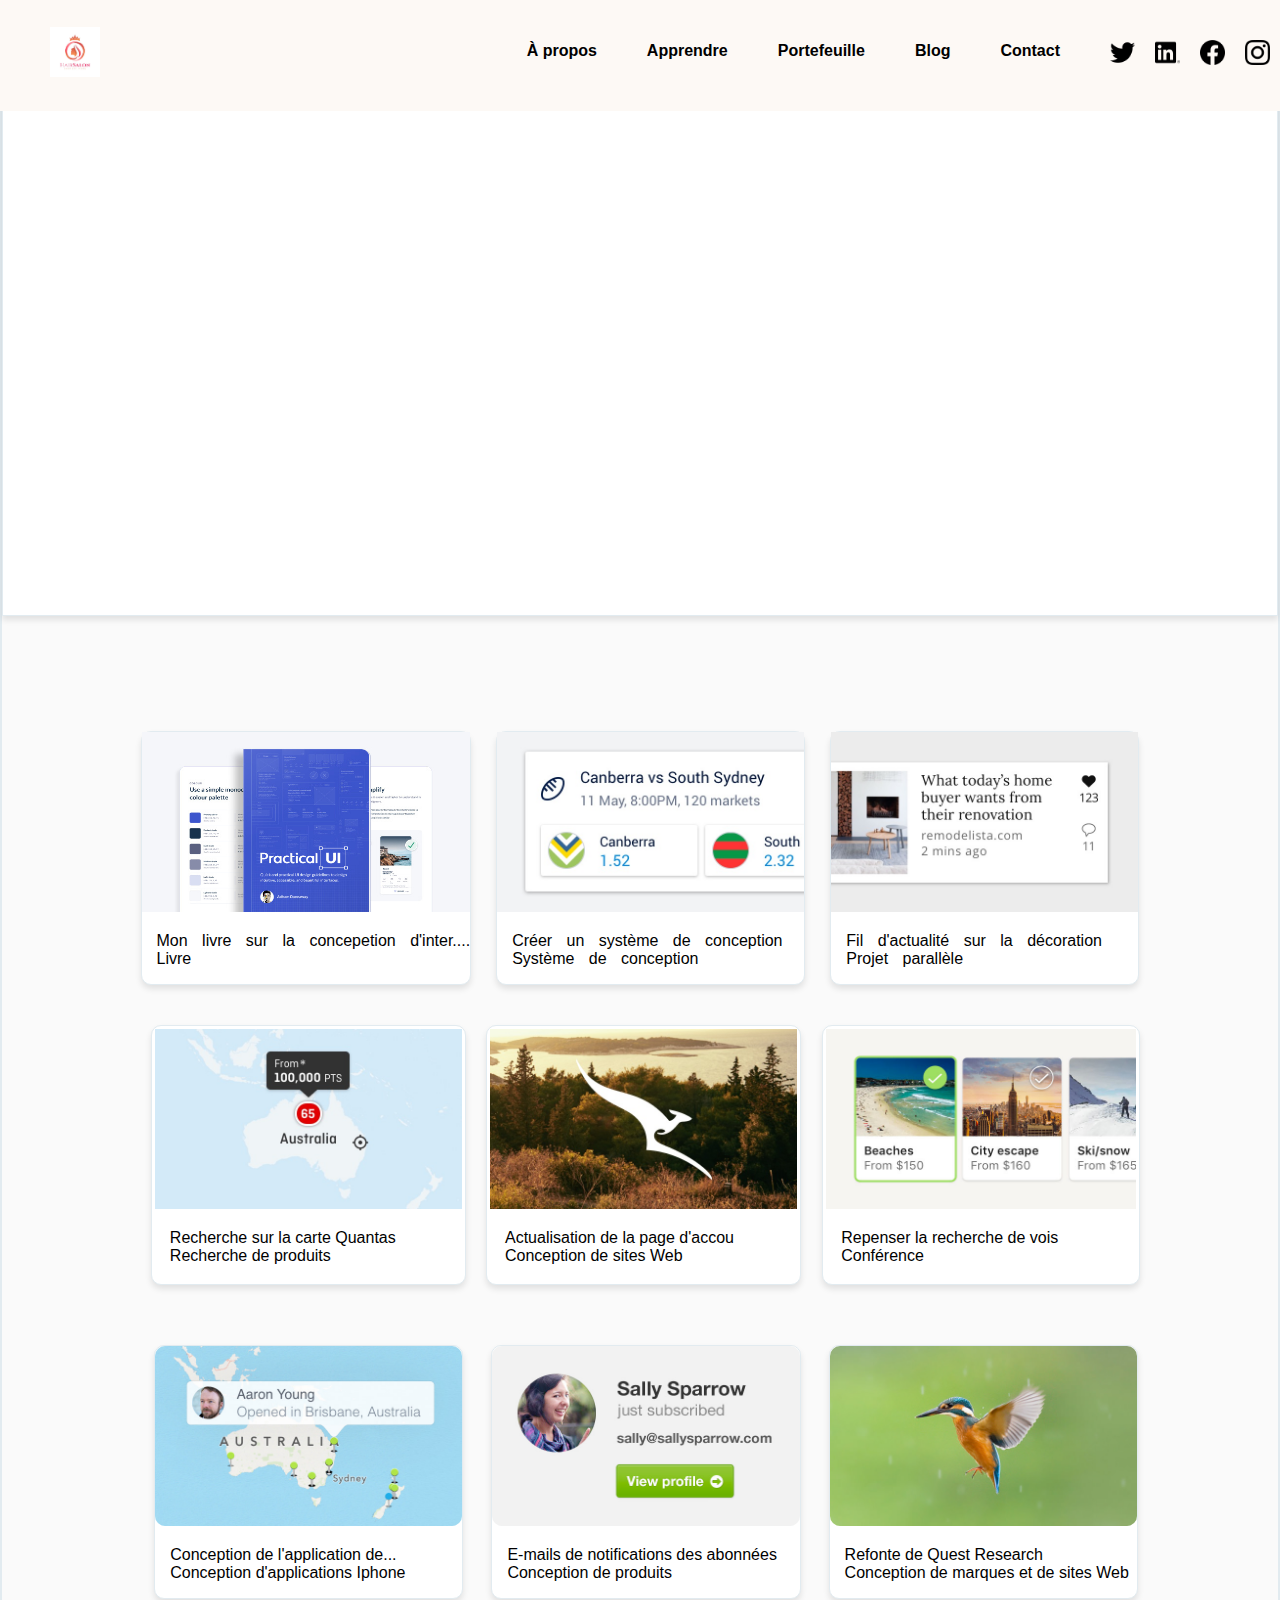
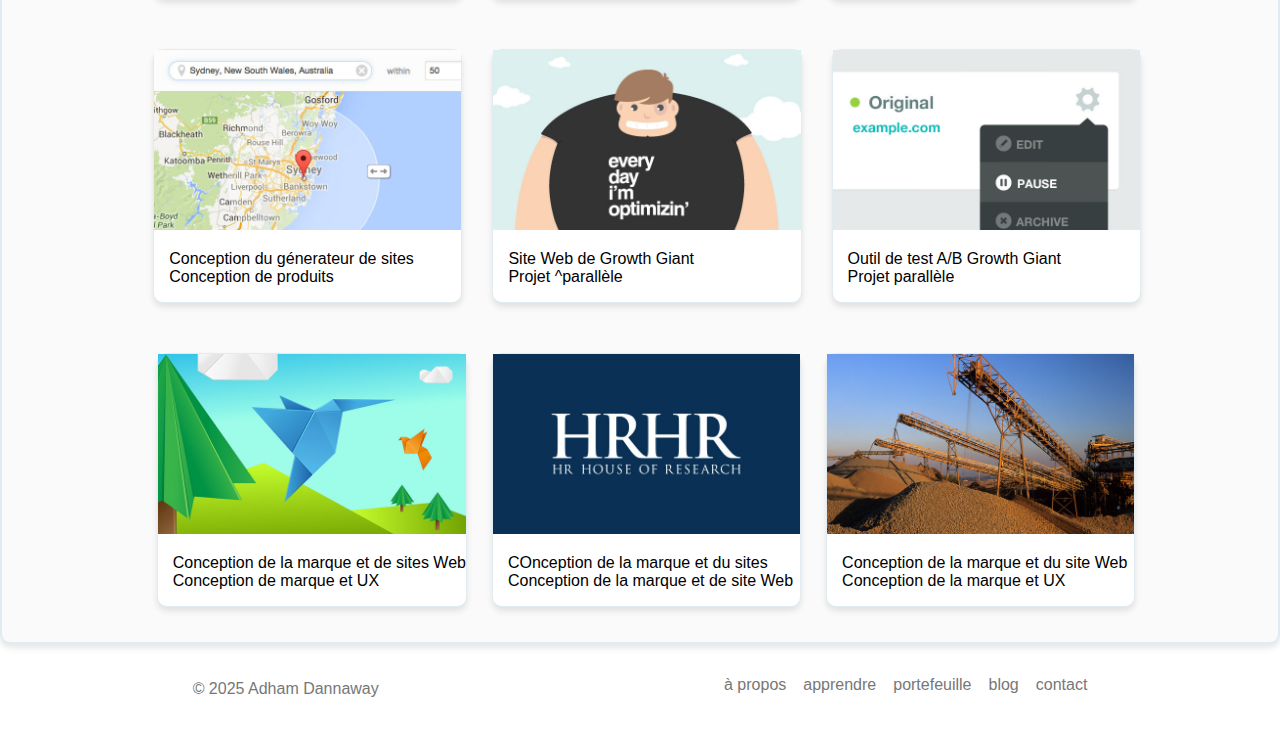
<file: index.html>
<!DOCTYPE html>
<html lang="en">
<head>
    <meta charset="UTF-8">
    <meta name="viewport" content="width=device-width, initial-scale=1.0">
    <title>https://www.adhamdannaway.com/</title>
    <link href="https://unpkg.com/aos@next/dist/aos.css" rel="stylesheet">
    <script src="https://unpkg.com/aos@next/dist/aos.js"></script>
    <link href="style.css" rel="stylesheet">
    <script src="script.js" defer ></script>
</head>
<body>
    <header>
         <div class="logo">
            <img src="images/téléchargement.png" alt="Logo du site">
        </div>


          <nav>
          
              <a href="#"><img src="images/3917291.png" alt="menu-logo"  id="burger" width="25px"></a>
             <ul class="nav-links" id="nav-links">

                <div class="line-links">
                <div>
                <li><a href="propos.html">À propos</a></li> 
                </div>
                <div>
                <li><a href="apprendre.html">Apprendre</a></li> 
                </div>
                <div>
                <li><a href="#contact">Portefeuille</a></li> 
                </div>
                <div>
                <li><a href="#a-propos">Blog</a></li> 
                </div>
                <div>
                <li><a href="#a-propos">Contact</a></li>
                </div>

                </div>

                <div class="menuContainer">

              <div>
                <a href="#"> <img src="images/6422210.png" alt="the twitter" width="25px"></a>
              </div>

               <div>
                <a href="#"> <img src="images/6422202.png" alt="link logo" width="25px"></a>
              </div>

               <div>
                <a href="#"> <img src="images/6422199.png" alt="faceBook-logo" width="25px" ></a>
              </div>

               <div>
                <a href="#"> <img src="images/6422200.png" alt="logo-instagram" width="25px" ></a>
              </div>
              </div>
              </ul>
        </nav>
    </header>

    <!-- The Main Container -->

    <main>

       <section class="backgroundColor">

        <!-- Premier division -->
        <div class="container-division1">


            <div class="division1">

                <div  class="fade" data-aos="fade-right">
                <h1>Portefeuille.</h1>

                <p>
                    Découvrez quelques-unes de mes<br/>
                    dernières études de cas de conception <br/>
                    de produits.
                </p>

                <p>
                    J'ai travaillé pour des startups, des agences, des<br/>
                    entreprises et des gouvernements et j'ai dirigé des <br/>
                    projets de conception de produits utilisés par des <br/>
                    millions de personnes.
                </p>
            </div>

            <div class="img-content" data-aos="fade-left">
                <img src="images/adham-dannaway-design-portfolio.jpg" alt="design portfolio" >
            </div>
            </div>
        </div>


        <!-- Container division 2 -->

        <div class="image-content1">

            <div class="content1">

                <img src="images/feature-ui-design-book.jpg" alt="my ebook" >
                <p>Mon livre sur la concepetion d'inter.... <br/> Livre</p> 
            </div>

            <div class="content2">

                <img src="images/feature-william-hill-design-system.jpg" alt="design system">

                <p>Créer un système de conception <br/> Système de conception</p>
            </div>

            <div class="content3">

                <img src="images/feature-interior-design-news-feed-2.jpg" alt="freelancer" >

                <p>Fil d'actualité sur la décoration <br/>  Projet parallèle</p>
            </div>
        </div>


        <!-- Images Content 3 -->


        <div class="image-content2">

            <div class="img3"> 

                <img src="images/feature-qantas-map-search.jpg" alt="quantas" >

                <p>Recherche sur la carte Quantas  <br/>
                 Recherche de produits</p>
            </div>

            <div class="img1">
                

                <a href="#"><img src="images/feature-qantas-homepage-1.jpg" alt="feature" ></a>

              <p>Actualisation de la page d'accou <br/>  
                Conception de sites Web</p> 
            </div>

            <div class="img2">

                <a href="#"><img src="images/feature-rethinking-flight-search.jpg" alt="feature" ></a>

                <p>Repenser la recherche de vois <br/>
                 Conférence</p>
            </div>
        </div>

        <!-- Division 4 -->

        <div class="image-container4">

            <div class="image-monitor">

               <a href="#"><img src="images/feature-monitor.jpg" alt="feature" ></a> 
               <p>Conception de l'application de...<br/>
               Conception d'applications Iphone </p>
            </div>

            <div class="image-subscriber">

               <a href="#"><img src="images/feature-subscriber-notifications.jpg" alt="capital" ></a> 
               <p>E-mails de notifications des abonnées <br/>
               Conception de produits</p>
            </div>

            <div class="image-research">

              <a href="#"><img src="images/feature-quest-research.jpg" alt="research" ></a>

              <p>Refonte de Quest Research <br/>
              Conception de marques et de sites Web</p>
            </div>
        </div>


        <!-- Division 5 -->

        <div class="image-container5">

            <div class="image-segment">

                <a href="#"> <img src="images/feature-segments.jpg" alt="segment" ></a>
                <p>Conception du génerateur de sites  <br/> Conception de produits </p>
            </div>

            <div class="image-growth">

                <a href="#"> <img src="images/feature-growth-giant-brand.jpg" alt="growth" > </a>
                <p>Site Web de Growth Giant <br/> Projet ^parallèle</p>
            </div>

            <div class="image-ui">

                <a href="#"><img src="images/feature-growth-giant-ui.jpg" alt="qantas" > </a>
                <p>Outil de test A/B Growth Giant <br/> Projet parallèle </p>
            </div>
        </div>

        <!-- Last division  -->

        <div class="lastContainer ">

            <div class="lastImage1">

                <a href="#"><img src="images/feature-freelancer.jpg" alt="freelancer" ></a>
                <p>Conception de la marque et de sites Web <br/> Conception de marque et UX</p>
            </div>

            <div class="lastImage2">

                <a href="#"><img src="images/feature-hrhr.jpg" alt="feature" ></a>
                <p>COnception de la marque et du sites <br/> Conception de la marque et de site Web </p>
            </div>

            <div class="lastImage3">

                <a href="#"><img src="images/feature-petra-capital.jpg" alt="petra-capital " ></a>
                <p>Conception de la marque et du site Web <br/> Conception de la marque et UX</p>
            </div>
        </div>

       </section>
    </main>

    <footer>

        <div class="mobile-link">
            <p><a href="#">© 2025 Adham Dannaway</a></p>
        </div>

        <div class="bottom-link">

            <div>
            <a href="propos.html">à propos </a>
            </div>

            <div>
                <a href="apprendre.html">apprendre</a>
            </div>

             <div>
                <a href="index.html">portefeuille</a>
            </div>

             <div>
                <a href="#">blog</a>
            </div>

             <div>
                <a href="#">contact</a>
            </div>
        </div>
       
        
    </footer>
</body>
</html>
</file>
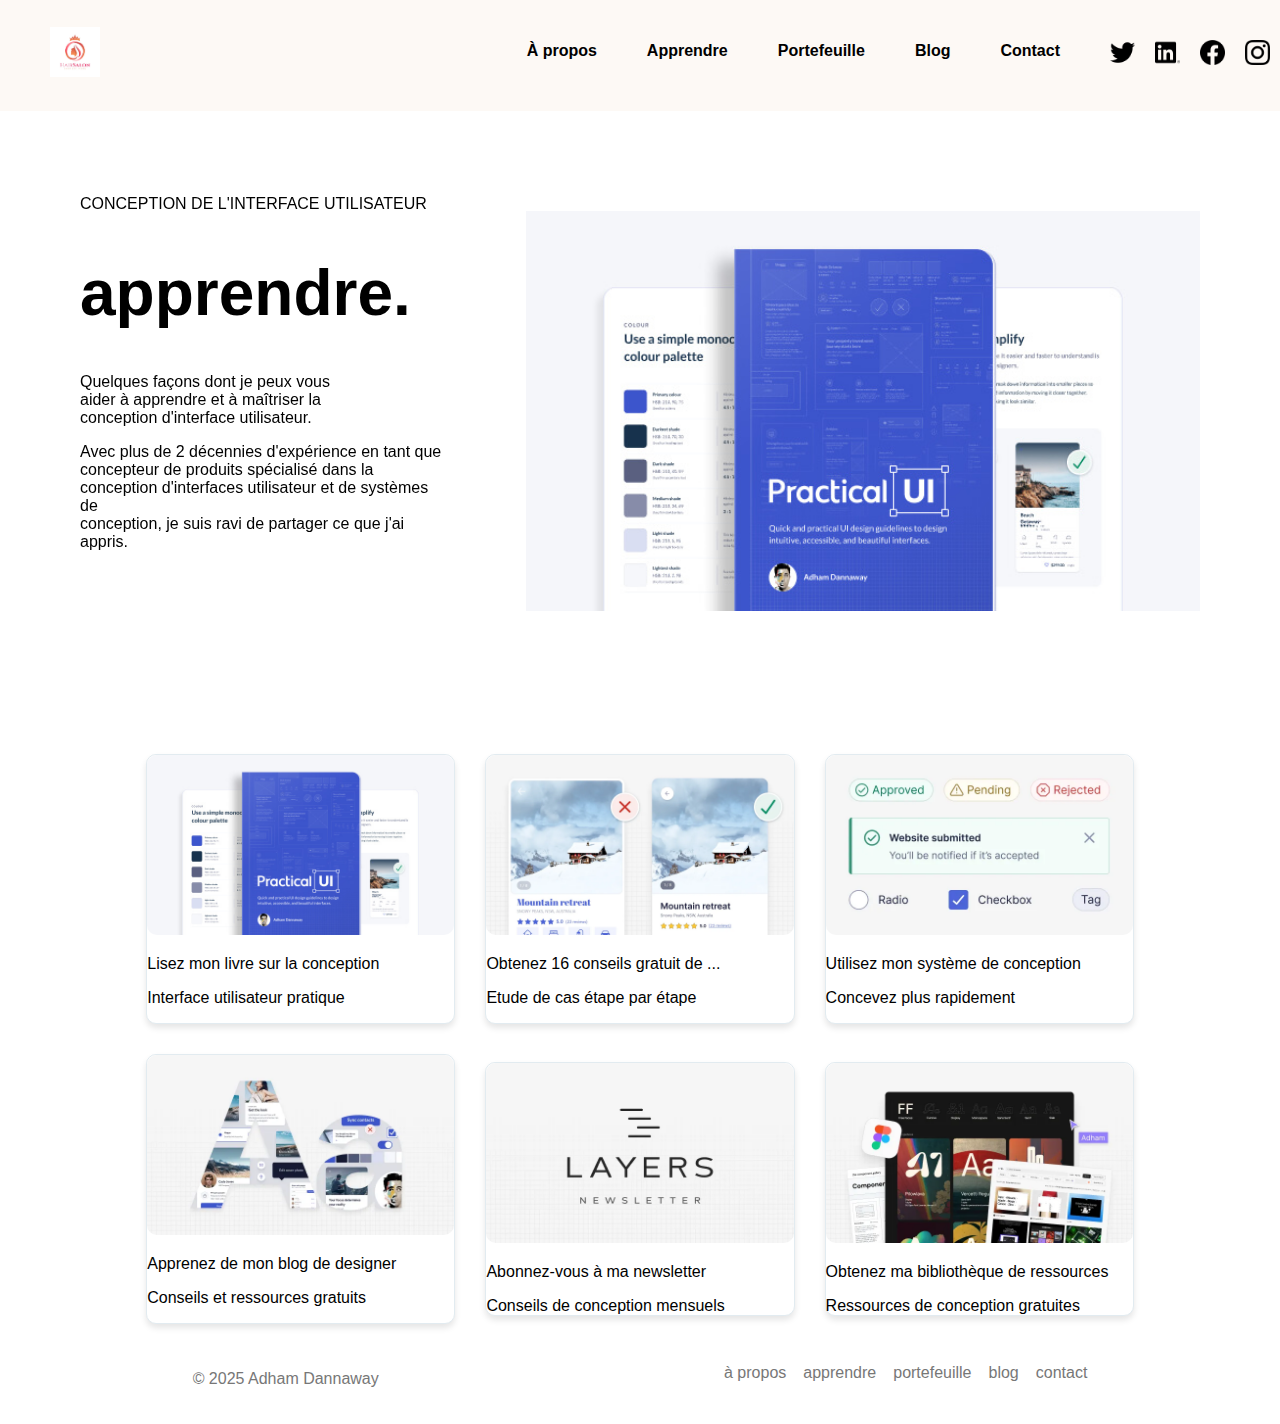
<file: apprendre.html>
<!DOCTYPE html>
<html lang="en">
<head>
    <meta charset="UTF-8">
    <meta name="viewport" content="width=device-width, initial-scale=1.0">
    <title>https://www.adhamdannaway.com/</title>
     <link href="apprendre.css" rel="stylesheet">
    <link href="https://unpkg.com/aos@next/dist/aos.css" rel="stylesheet">
    <script src="https://unpkg.com/aos@next/dist/aos.js"></script>
    <script src="apprendre.js" defer></script>
</head>
<body>
     <header>
         <div class="logo">
            <img src="images/téléchargement.png" alt="Logo du site">
        </div>
         <!-- <a href="#"><img src="images/3917291.png" alt="menu-logo"  id="burger" width="25px"></a> -->

          <nav>
              <a href="#"><img src="images/3917291.png" alt="menu-logo"  id="burger" width="25px"></a>
             <ul class="nav-links" id="nav-links">

                <div class="line-links">
                <div>
                <li><a href="propos.html">À propos</a></li> 
                </div>
                <div>
                <li><a href="apprendre.html">Apprendre</a></li> 
                </div>
                <div>
                <li><a href="index.html">Portefeuille</a></li> 
                </div>
                <div>
                <li><a href="#a-propos">Blog</a></li> 
                </div>
                <div>
                <li><a href="#a-propos">Contact</a></li>
                </div>

                </div>

                <div class="menuContainer">

              <div>
                <a href="#"> <img src="images/6422210.png" alt="the twitter" width="25px"></a>
              </div>

               <div>
                <a href="#"> <img src="images/6422202.png" alt="link logo" width="25px"></a>
              </div>

               <div>
                <a href="#"> <img src="images/6422199.png" alt="faceBook-logo" width="25px" ></a>
              </div>

               <div>
                <a href="#"> <img src="images/6422200.png" alt="logo-instagram" width="25px" ></a>
              </div>
              </div>
              </ul>
        </nav>
    </header>

    <!-- Menu Content -->

    <main>

     <div class="content1">

        <div class="fade" data-aos="fade-right">
            <p>CONCEPTION DE L'INTERFACE UTILISATEUR</p>

            <h1>apprendre.</h1>

            <p>
                Quelques façons dont je peux vous <br/>
                aider à apprendre et à maîtriser la <br/>
                conception d'interface utilisateur. <br/>
            </p>

            <p>
                Avec plus de 2 décennies d'expérience en tant que <br/>
                concepteur de produits spécialisé dans la <br/>
                conception d'interfaces utilisateur et de systèmes de <br/>
                conception, je suis ravi de partager ce que j'ai <br/>
                appris.
            </p>
        </div>

        <div class="fade" data-aos="fade-left">
            <img src="images/feature-ui-design-book.jpg" alt="ebook" >
        </div>
      </div>


      <!-- Section Images --> 

      <div class="imageContent">

        <div class="image1">
            <img src="images/feature-ui-design-book.jpg" alt="ebook" >
            <p>Lisez mon livre sur la conception </p>
            <p>Interface utilisateur pratique</p>
        </div>

        <div class="image2">
            <img src="images/thumb-ui-design-tips (1).webp" alt="thumb" >

            <p>Obtenez 16 conseils gratuit de ... </p> 
            <p>Etude de cas étape par étape</p>
        </div>

        <div class="image3">
            <img src="images/thumb-figma-design-system.webp" alt="thumb figma" >
            <p>Utilisez mon système de conception </p> 
            <p>Concevez plus rapidement </p>
        </div>
      </div>

      <!-- Images content2 -->

      <div class="content2">
        <div class="cont1">
            <img src="images/thumb-design-blog.webp" alt="blog">
            <p>Apprenez de mon blog de designer </p>
            <p>Conseils et ressources gratuits</p>
        </div>

        <div  class="cont1">
            <img src="images/thumb-design-newsletter.webp" alt="thumb-design-newsletter">
            <p>Abonnez-vous à ma newsletter</p>
            <span>Conseils de conception mensuels</span>
        </div>

        <div  class="cont1">
            <img src="images/thumb-design-resources.webp" alt="ressources" >
            <p>Obtenez ma bibliothèque de ressources </p>
            <span>Ressources de conception gratuites</span>
        </div>
      </div>
    </main>

     <footer>

        <div class="mobile-link">
            <p><a href="#">© 2025 Adham Dannaway</a></p>
        </div>

        <div class="bottom-link">

            <div>
            <a href="propos.html">à propos </a>
            </div>

            <div>
                <a href="apprendre.html">apprendre</a>
            </div>

             <div>
                <a href="index.html">portefeuille</a>
            </div>

             <div>
                <a href="#">blog</a>
            </div>

             <div>
                <a href="#">contact</a>
            </div>
        </div>
       
        
    </footer>
</body>
</html>
</file>
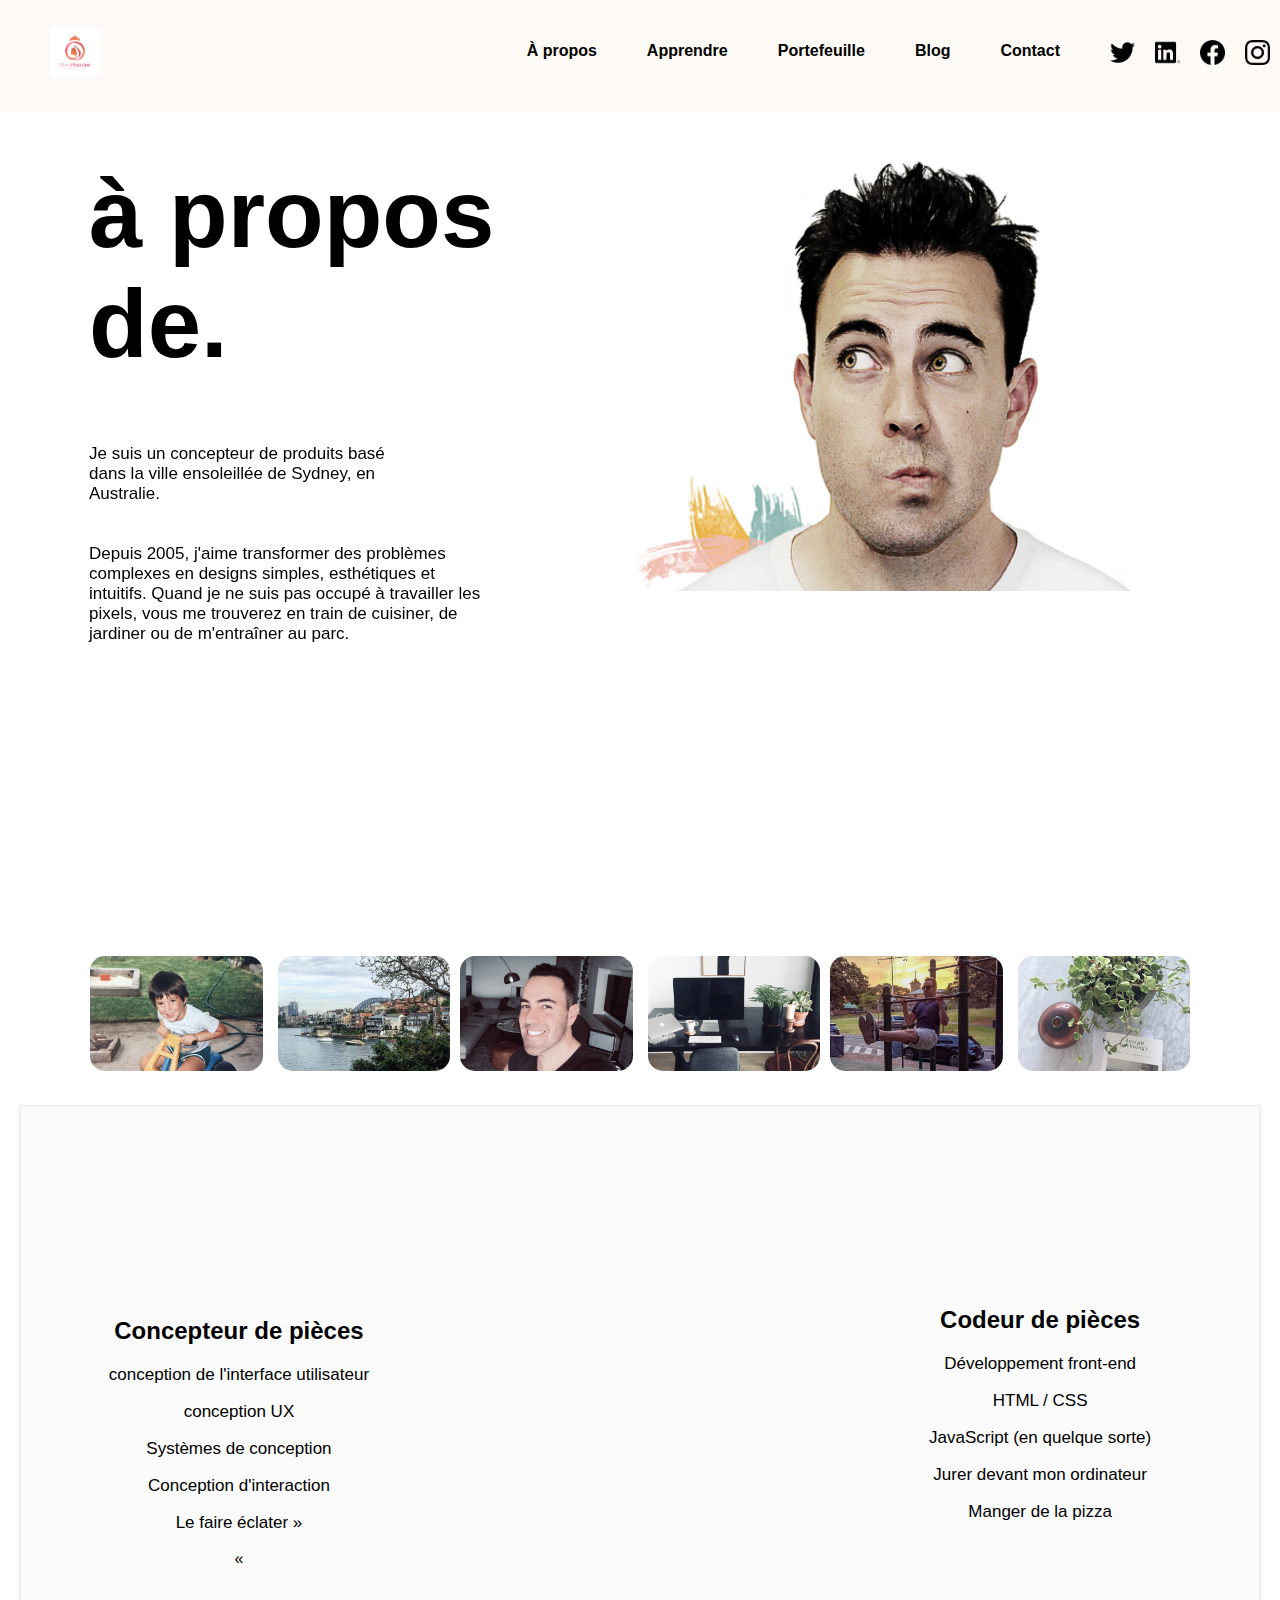
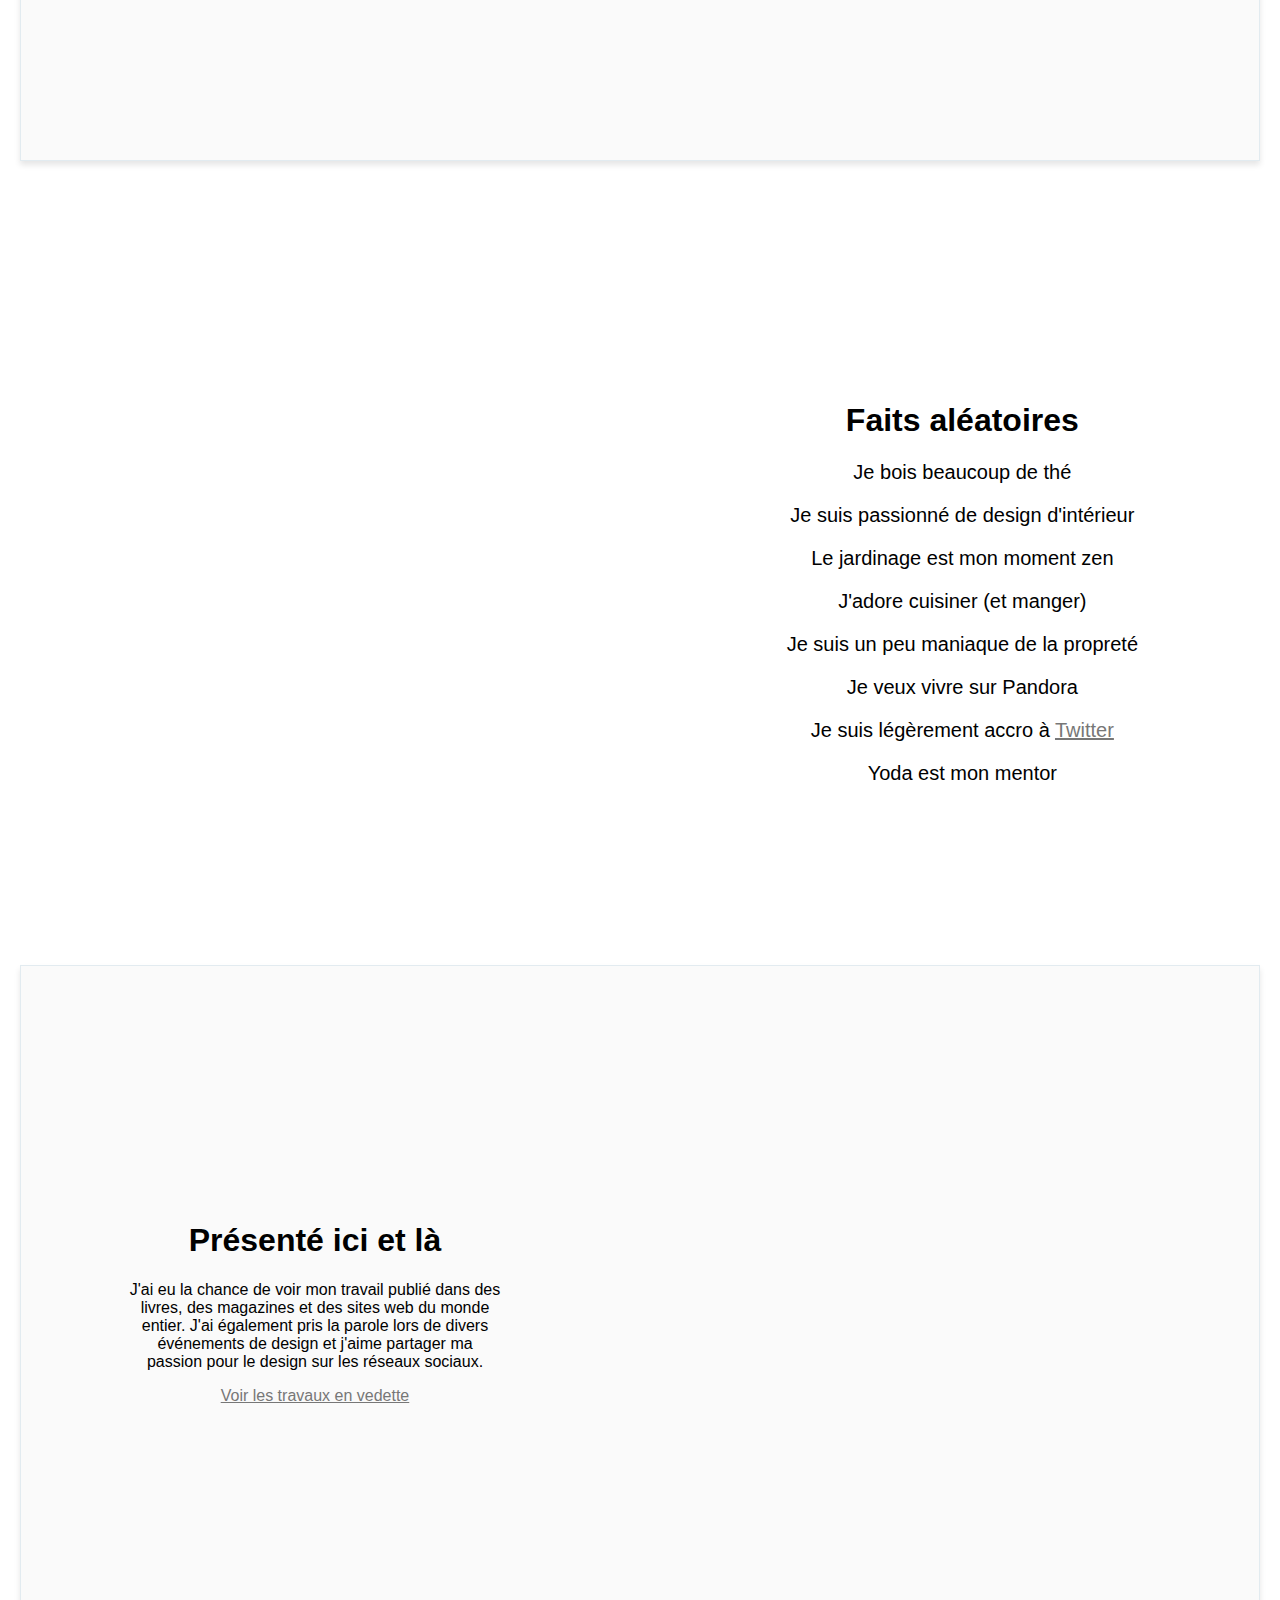
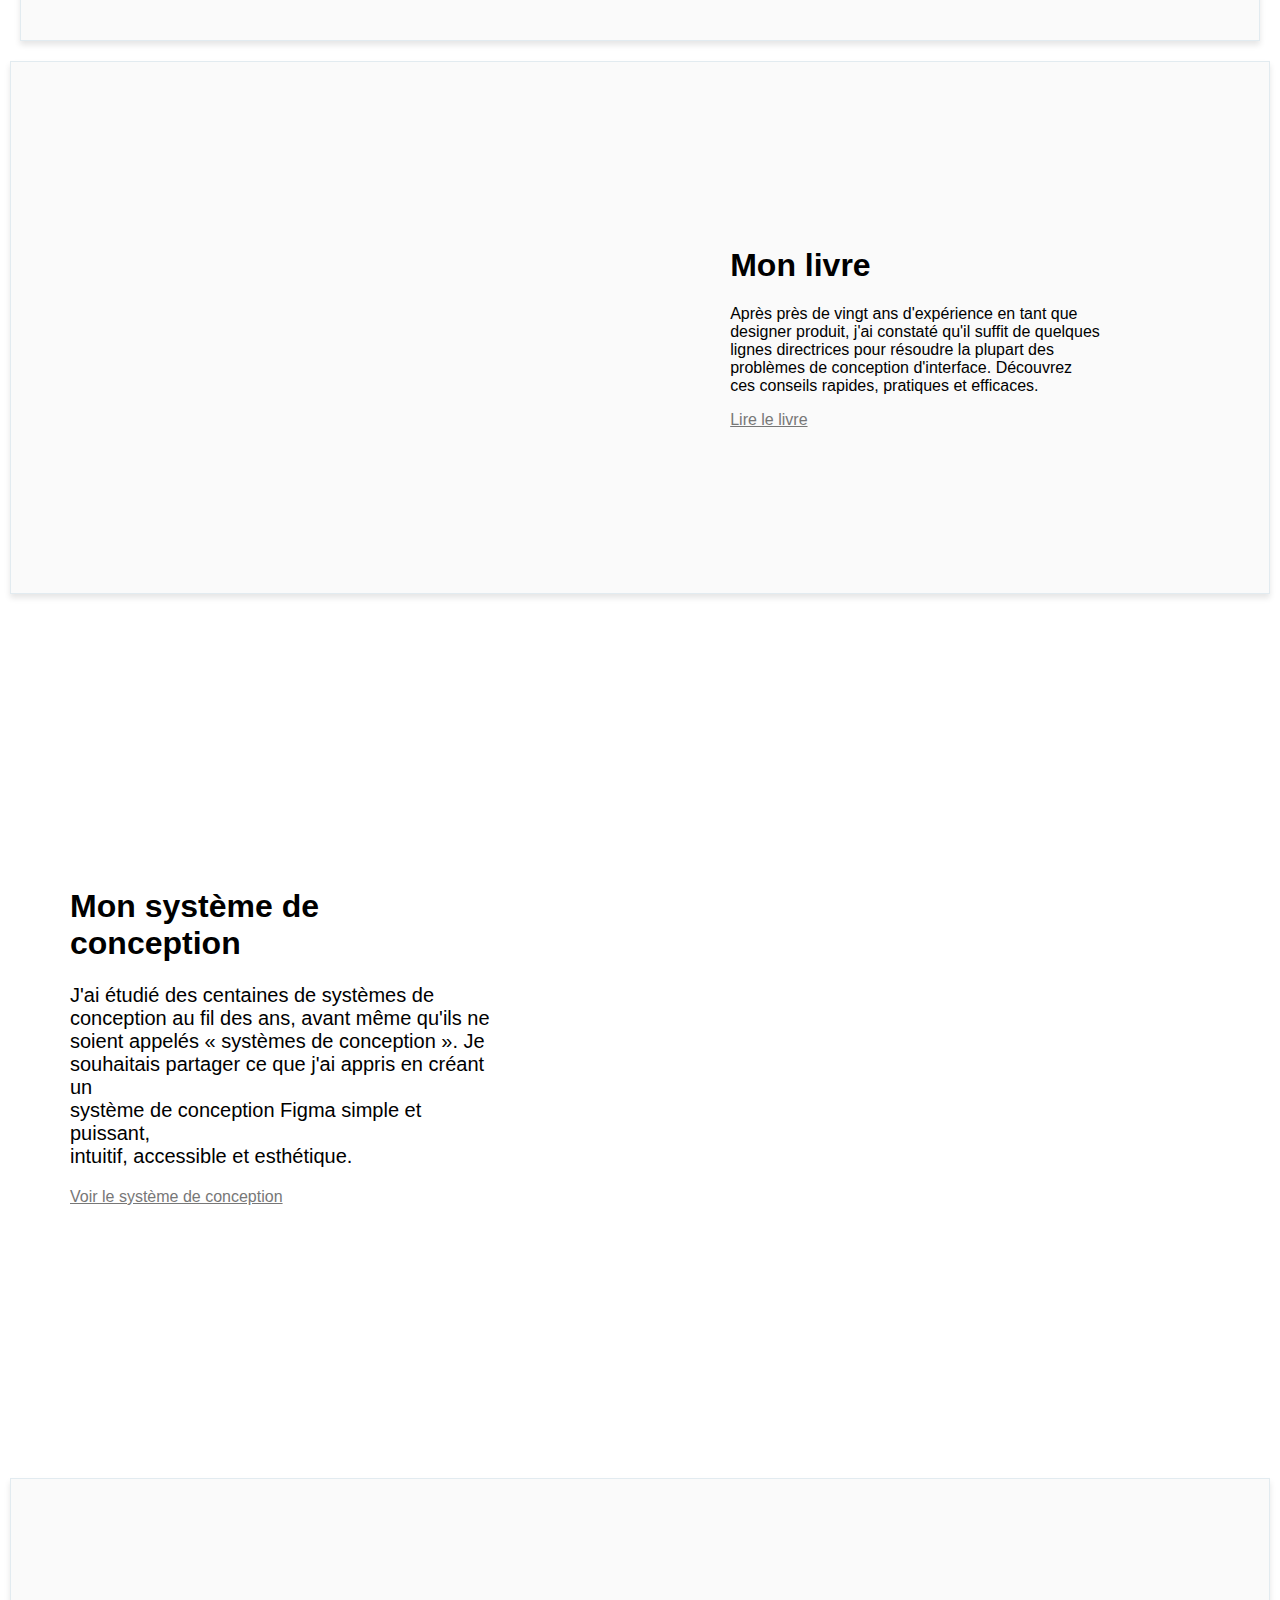
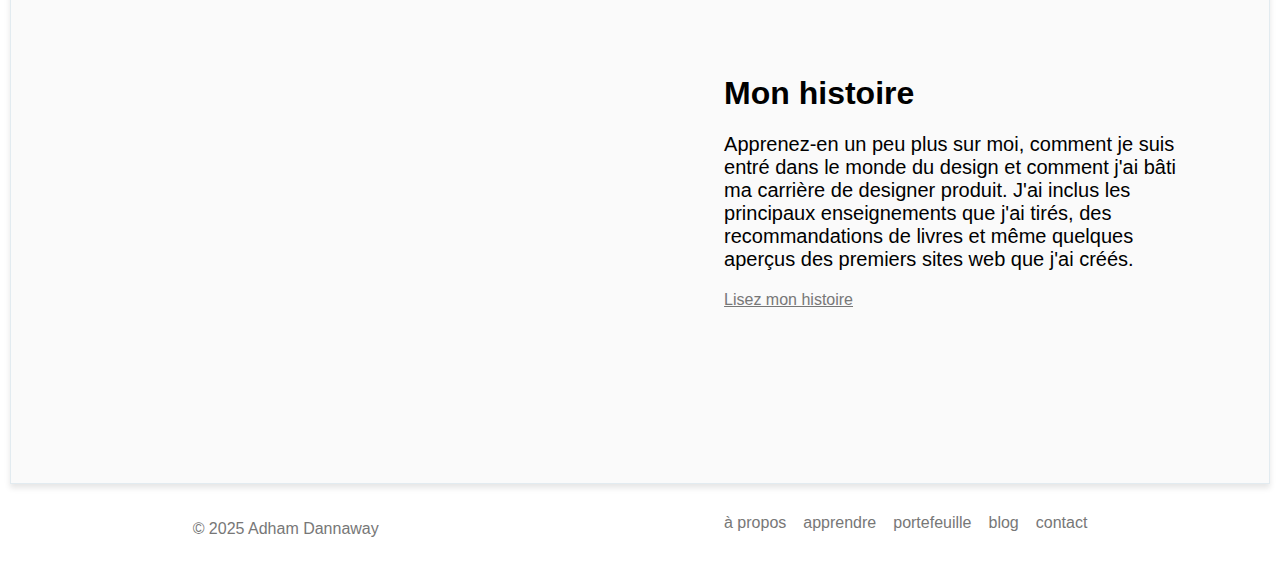
<file: propos.html>
<!DOCTYPE html>
<html lang="en">
<head>
    <meta charset="UTF-8">
    <meta name="viewport" content="width=device-width, initial-scale=1.0">
    <title>https://www.adhamdannaway.com/</title>
    <link href="propos.css" rel="stylesheet">
    <link href="https://unpkg.com/aos@next/dist/aos.css" rel="stylesheet">
    <script src="https://unpkg.com/aos@next/dist/aos.js"></script>
    <script src="propos.js" defer></script>
</head>
<body>
     <header>

         <div class="logo">

            <img src="images/téléchargement.png" alt="Logo du site">
        </div>
         <!-- <a href="#"><img src="images/3917291.png" alt="menu-logo"  id="burger" width="25px"></a> -->

          <nav>

              <a href="#"><img src="images/3917291.png" alt="menu-logo"  id="burger" width="25px"></a>

             <ul class="nav-links" id="nav-links">

                <div class="line-links">

                <div>
                <li><a href="propos.html">À propos</a></li> 
                </div> 

                <div>
                <li><a href="apprendre.html">Apprendre</a></li> 
                </div> 

                <div>
                <li><a href="index.html">Portefeuille</a></li> 
                </div> 

                <div>
                <li><a href="#a-propos">Blog</a></li> 
                </div> 

                <div>
                <li><a href="#a-propos">Contact</a></li>
                </div>

             </div>
            

                <div class="menuContainer">

              <div>
                <a href="#"> <img src="images/6422210.png" alt="the twitter" width="25px"></a>
              </div>

               <div>
                <a href="#"> <img src="images/6422202.png" alt="link logo" width="25px"></a>
              </div>

               <div>
                <a href="#"> <img src="images/6422199.png" alt="faceBook-logo" width="25px" ></a>
              </div>

               <div>
                <a href="#"> <img src="images/6422200.png" alt="logo-instagram" width="25px" ></a>
              </div>

              </div>

           </ul>
        </nav>
    </header>

    <!-- The main container --> 

    <main>

        <div class="container1">

            <div class="fade" data-aos="fade-right">
                <h1>à propos <br/> de.</h1>

                <p>
                    Je suis un concepteur de produits basé<br/>
                    dans la ville ensoleillée de Sydney, en<br/>
                    Australie.
                </p>
                <p>
                    Depuis 2005, j'aime transformer des problèmes<br/>
                    complexes en designs simples, esthétiques et<br/>
                    intuitifs. Quand je ne suis pas occupé à travailler les<br/>
                    pixels, vous me trouverez en train de cuisiner, de<br/>
                    jardiner ou de m'entraîner au parc.
                </p>
            </div>

            <div class="fade" data-aos="fade-left">
                <img src="images/about-adham-dannaway.jpg" alt="design img">
            </div>
        </div>

        <!-- Container Images -->

        <div class="containerImage">

            <div class="imageContent1">

                <div>
                    <img src="images/toddler.jpg" alt="toddler">
                </div>

                <div>
                   <img src="images/sydney.jpg" alt="sydney">
                </div>
            </div>

            <div class="imageContent2">
                <div>
                    <img src="images/home.jpg" alt="home img">
                </div>


                 <div>
                  <img src="images/workspace.jpg" alt="workspace">
                 </div>
            </div>


            <div class="imageContent3">

                <div>
                     <img src="images/l-sit-pullup.jpg" alt="pullup" >
                </div>

                 <div>
                <img src="images/interior-design.jpg" alt="design" >
               </div>
            </div>
        </div>
        

        <!-- Content de conception -->  

        <div class="conceptionContent">
            <div>
                <h2>Concepteur de pièces</h2>

                <p>
                    conception de l'interface utilisateur </p>
                    <p>conception UX </p>
                    <p>Systèmes de conception </p>
                   <p> Conception d'interaction </p>
                    <p>Le faire éclater »</p>« 
                
            </div>

            <div class="fadeContent">
                 <div class="fade" data-aos="fade-up">
                <img src="images/pie-chart.png" alt="pie-chart" >
             </div>

            <div>
                   <h2>Codeur de pièces</h1> 

                   <p>
                    Développement front-end </p>
                   <p>HTML / CSS </p>  
                   <p>JavaScript (en quelque sorte) </p> 
                   <p>Jurer devant mon ordinateur </p>
                    <p>Manger de la pizza</p>
                   
            </div>
            </div>
        </div>

        <!-- Yoda container -->

        <div class="yodaContainer">
            <div class="yoda" data-aos="fade-right">

                <img src="images/yoda.jpg" alt="yoda">
            </div>

            <div>
                <h1>Faits aléatoires</h1>

                <p>
                    Je bois beaucoup de thé
                </p> 

                <p>Je suis passionné de design d'intérieur</p> 

                <p>Le jardinage est mon moment zen</p> 

                <p>J'adore cuisiner (et manger)</p> 

                <p>Je suis un peu maniaque de la propreté</p> 

                <p>Je veux vivre sur Pandora</p> 
                <p>Je suis légèrement accro à <a href="#">Twitter</a></p> 

                <p>Yoda est mon mentor</p>
            </div>
        </div>

        <!-- Presentation container -->

        <div class="presentationContent">
            <div>
                <h1>Présenté ici et là</h1>

                <p>
                    J'ai eu la chance de voir mon travail publié dans des <br/>
                    livres, des magazines et des sites web du monde <br/>
                    entier. J'ai également pris la parole lors de divers <br/>
                    événements de design et j'aime partager ma <br/>
                    passion pour le design sur les réseaux sociaux. <br/>

                </p>

                <a href="#">Voir les travaux en vedette</a>
            </div>

            <div class="featured" data-aos="fade-left">
                <img src="images/featured.jpg" alt="featured">
            </div>
        </div>

        <!-- The ebook container --> 

        <div class="ebookContent">
            
            <div class="ebook" data-aos="fade-right">
                <img src="images/feature-ui-design-book.jpg" alt="ebook">
            </div>

            <div>
                <h1>Mon livre</h1> 

                <p>
                    Après près de vingt ans d'expérience en tant que <br/>
                    designer produit, j'ai constaté qu'il suffit de quelques <br/>
                    lignes directrices pour résoudre la plupart des <br/>
                    problèmes de conception d'interface. Découvrez <br/>
                    ces conseils rapides, pratiques et efficaces.
                </p>
                <a href="#">Lire le livre</a>
            </div>
        </div>

        <!-- system content -->

        <div class="systemContent">
            <div>
                <h1>Mon système de <br/> conception</h1>

                <p>
                    J'ai étudié des centaines de systèmes de<br/>
                    conception au fil des ans, avant même qu'ils ne <br/>
                    soient appelés « systèmes de conception ». Je <br/>
                    souhaitais partager ce que j'ai appris en créant un <br/>
                    système de conception Figma simple et puissant, <br/>
                    intuitif, accessible et esthétique.
                </p>

                <a href="#">Voir le système de conception</a>
            </div>

            <div class="system" data-aos="fade-left">
                <img src="images/figma-design-system.webp" alt="gigma design">
            </div>
        </div>

        <!-- Histoire content -->

        <div class="historyContent">
            <div  class="history" data-aos="fade-right">
                <img src="images/adham-dannaway-workspace.jpg" alt="workspace">
            </div>

            <div>
                <h1>Mon histoire</h1>

                <p>
                    Apprenez-en un peu plus sur moi, comment je suis <br/>
                    entré dans le monde du design et comment j'ai bâti <br/>
                    ma carrière de designer produit. J'ai inclus les  <br/>
                    principaux enseignements que j'ai tirés, des <br/>
                    recommandations de livres et même quelques <br/>
                    aperçus des premiers sites web que j'ai créés.
                </p>

                <a href="#">Lisez mon histoire</a>
            </div>
        </div>
    </main>

    <!-- Footer content  -->

     <footer>

        <div class="mobile-link">
            <p><a href="#">© 2025 Adham Dannaway</a></p>
        </div>

        <div class="bottom-link">

            <div>
            <a href="propos.html">à propos </a>
            </div>

            <div>
                <a href="apprendre.html">apprendre</a>
            </div>

             <div>
                <a href="index.html">portefeuille</a>
            </div>

             <div>
                <a href="#">blog</a>
            </div>

             <div>
                <a href="#">contact</a>
            </div>
        </div>
       
        
    </footer>
</body>
</html>
</file>
<file: style.css>
/* styles.css */
body, html {
    margin: 0;
    padding: 0;
    font-family: Arial, sans-serif;
    overflow-x: hidden;
}

#burger {
    display: none;
    font-size: 2rem;
    /* right: 40px; */
    cursor: pointer;
}

header {
    display: flex;
    justify-content: space-between;
    align-items: center;
    padding: 10px 20px;
    background-color:   rgb(253, 249, 245);
    color: #fff;
    padding-bottom: 30px;
    z-index: 1000;
    position: fixed;
    top: 0%;
    width: 100%;
}


.logo img {
    max-height: 50px;
    margin-left: 30px;
    margin-top: 17px;
    cursor: pointer;
}

nav ul {
    list-style-type: none;
    margin: 0;
    padding: 0;
    display: flex;
}

nav ul li {
    margin-right:50px;
    margin-top:20px;
}

nav ul li a {
    color: black;
    text-decoration: none;
    font-weight: bold;
}

.menuContainer {
    display:flex;
    flex-direction:row;
    gap:20px;
    margin-top:18px;
    margin-right: 30px;
}


nav ul li a:hover {
    text-decoration: underline;
}

/* Styles division 1 */

.container-division1 {
    margin: 40px auto;
    padding: 0 20px;
    display: flex;
    flex-direction: column;
    gap: 10px;
    background-color: white;
    border: 1px solid #E2EBF0;
    box-shadow: 0 4px 6px rgba(7, 3, 3, 0.1);
    position: relative;
}

.container-division1 img {
    width: 100%;
    height: 330px;
}


.container-division1 p {
    font-size: 1.2rem;
}

.container-division1 h1 {
    font-size: 3rem;
}



.img-content {
    background-color: white;
    border: 1px solid #E2EBF0;
    padding: 3px;
    box-shadow: 0 4px 6px rgba(7, 3, 3, 0.1);
    margin: 10px;
    
}


/* Images content styles  */

.image-content1 {
    
    margin: 40px auto;
    padding: 0 20px;
    display: flex ;
    flex-direction: column;
    gap: 20px;
    margin: 10px;
    padding: 10px;
}

.image-content1 img {
    width: 100%;
    height: 180px;
    cursor: pointer;
}

.img {
    background-color: white;
    border: 1px solid #E2EBF0;
    padding: 3px;
    box-shadow: 0 4px 6px rgba(7, 3, 3, 0.1);
    margin: 10px;
    border-radius: 10px;
}


.img1, .img2, .img3{
    background-color: white;
    border: 1px solid #E2EBF0;
    padding: 3px;
    box-shadow: 0 4px 6px rgba(7, 3, 3, 0.1);
    margin: 10px;
    border-radius: 10px;
}

.image-content2 {
    margin: 40px auto;
    padding: 0 20px;
    display: flex;
    flex-direction: column;
    gap: 20px;
    margin: 10px;
    padding: 10px;
}

.image-content2 p , 
.image-content1  p ,
.image-container4 p ,
.image-container5 p ,
.image-container5 p, 
.lastContainer p {
    margin-left: 15px;
}


.image-content2 img {
    width: 100%;
    height: 180px;
    cursor: pointer;
}


.image-monitor, .image-research, .image-subscriber {
    background-color: white;
    border: 1px solid #E2EBF0;
    box-shadow: 0 4px 6px rgba(7, 3, 3, 0.1);
    border-radius: 10px;
}


.image-segment, .image-growth, .image-ui {
    background-color: white;
    border: 1px solid #E2EBF0;
    box-shadow: 0 4px 6px rgba(7, 3, 3, 0.1);
    border-radius: 10px;
}


.image-container4 {
    margin: 40px auto;
    padding: 0 20px;
    display: flex;
    flex-direction: column;
    gap: 20px;
    margin: 10px;
    padding: 10px;
}

.image-container4 img {
    width: 100%;
    height: 180px;
    cursor: pointer;
}


.image-container5  img {
    width: 100%;
    height: 180px;
    cursor: pointer;
}

.image-container5 {
    margin: 40px auto;
    padding: 0 20px;
    display: flex;
    flex-direction: column;
    gap: 20px;
    margin: 10px;
    padding: 10px;
}

.lastContainer  {
    display: flex;
    flex-direction: column;
    gap: 20px;
    margin: 10px;
    padding: 10px;
}


.lastContainer img {
    width: 100%;
    height: 180px;
    cursor: pointer;
}

.content1, .content2, .content3 {
    background-color: white;
    border: 1px solid #E2EBF0;
    box-shadow: 0 4px 6px rgba(7, 3, 3, 0.1);
    border-radius: 10px;
}


.backgroundColor {
    background: #fafafa;
    border: 2px solid #E2EBF0;
    box-shadow: 0 4px 6px rgba(7, 3, 3, 0.1);
    border-radius: 10px;
}


.lastImage1, .lastImage2, .lastImage3 {
    background-color: white;
    border: 1px solid #E2EBF0;
    box-shadow: 0 4px 6px rgba(7, 3, 3, 0.1);
    border-radius: 10px;
}

/* Footer Links styles */

footer {
    margin: 20px;
    padding: 10px;
    text-align: center;
}

.mobile-link a {
    text-decoration: none;
    color: #777;
}

.mobile-link a:hover {
    text-decoration: underline;
}

.bottom-link a{
    text-decoration: none;
    color: #777;
    display: none;
}

.line-links {
    display: flex;
    flex-direction: row;
}


.fade {
    margin: 90px 0 ;
    padding: 40px;
}

.img-content {
    margin: 80px 0 ;
    padding: 10px;
}
/* Medi Query */

/* Mobile Menu */

@media screen and (max-width: 768px) {
    .nav-links {
        display: flex;
        position: absolute;
        top: 70px;
        left: 20px;
        column-gap: 30px;
        flex-direction: column;
        background-color: white;
        border: 1px solid #E2EBF0;
        box-shadow: 0 4px 6px rgba(7, 3, 3, 0.1);
        border-radius: 10px;
        width: 370px;
        display: none;
        height: 400px;
        overflow: hidden;
        transition: 0.5s ease;
        padding-bottom: 50px;
    }

    nav .line-links {
         display: inline-block;
         flex-direction: column;
          gap: 30px;
         position: absolute;
         left: 37%;
         top: 20px;
    }


    li a  {
    position: relative;
    top: 10px;

    }

    .nav-links li {
        margin: 1rem 0 ;
        text-align: center;
    }

    #burger {
        display: block;
        margin-right: 50px;
    }

    .menuContainer {
        flex-direction: row;
        gap: 50px;
        position: absolute;
        bottom: 80px;
        align-items: center;
        right: 18px;
    }
}

@media(min-width: 1025px) {
    /* Menu Burg styles */

   .bottom-link  {
    display: flex;
    flex-direction: row;
    gap: 17px;
    margin-top: 10px;
    justify-content: center;
    align-items: center;
   }

   .bottom-link a:hover {
    text-decoration: underline;
   } 
    
   .bottom-link a{
    text-decoration: none;
    color: #777;
    display: block;
    margin-bottom: 18px;
    }

    

    footer {
        margin: 10px;
        padding: 10px;
        display: flex;
        justify-content: space-around;
    }
    
    .image-content2 {
        display: flex;
        flex-direction: row;
        gap: 5px;
        margin: 20px;
        padding: 15px;
        justify-content: center;
        align-items: center;
    }

    .image-content2 ,  .img3{
        position: relative;
        left: 5px;
    }


    .img2 img 
     {
        width: 310px;
        
    }

    .image-content2, .img2 {
        position: relative;
        right: 4px;
    }

    .lastContainer  {
        display: flex;
        flex-direction: row;
        gap: 25px;
        margin: 20px;
        padding: 15px;
        position: relative;
        justify-content: center;
        align-items: center;
        left: 6px;
    }

    .image-container5  {
        display: flex;
        flex-direction: row;
        gap: 30px;
        margin: 20px;
        padding: 15px;
        position: relative;
        justify-content: center;
        align-items: center;
        left: 7px;
    }


    .container-division1 {
        position: relative;
    }

    .division1 {
        display: flex;
        flex-direction: row;
        gap: 30px;
        justify-content: center;
        align-items: center;
        
    }

    .container-division1 img {
        width: 100%;
        max-height: max-content;
        border-radius: 10px;
    }


    .image-content1 {
        display: flex;
        flex-direction: row;
        gap: 25px;
        margin: 40px;
        padding: 25px;
        position: relative;
        justify-content: center;
        align-items: center;
        top: 50px;
    }

    

    
    .image-content1 p {
        word-spacing: 10px;
    }

    
    .image-container4 {
        display: flex;
        flex-direction: row;
        gap: 28px;
        margin: 20px;
        padding: 15px;
        justify-content: center;
        align-items: center;
        position: relative;
        left: 6px;
    }


    .image-monitor  img {
        width: 100%;
        max-height: max-content;
    }

    
    .image-research a img {
        width: 100%;
    }


    .image-subscriber a img {
        width: 100%;
    }


    .image-container4 img {
        width: 100%;
        max-height: max-content;
        border-radius: 10px;
    }

    
}
</file>
<file: apprendre.css>
/* /* styles */
body, html {
    margin: 0;
    padding: 0;
    font-family: Arial, sans-serif;
    overflow-x: hidden;
}

#burger {
    display: none;
    font-size: 2rem;
    cursor: pointer;
}

header {
    display: flex;
    flex-direction: row;
    justify-content: space-between;
    align-items: center;
    padding: 10px 20px;
    background-color:   rgb(253, 249, 245);
    color: #fff;
    padding-bottom: 30px;
    z-index: 1000;
    position: fixed;
    top: 0%;
    width: 100%;
}

.line-links {
    display: flex;
    flex-direction:row;
}

.logo img {
    max-height: 50px;
    margin-left: 30px;
    margin-top: 17px;
    cursor: pointer;
}

nav ul {
    list-style-type: none;
    margin: 0;
    padding: 0;
    display: flex;
}

nav ul li {
    margin-right:50px;
    margin-top:20px;
}

nav ul li a {
    color: black;
    text-decoration: none;
    font-weight: bold;
}

.menuContainer {
    display:flex;
    flex-direction:row;
    gap:20px;
    margin-top:18px;
    margin-right: 30px;
}


nav ul li a:hover {
    text-decoration: underline;
}

/* Mobile Menu */

@media screen and (max-width: 768px) {

    .nav-links {
        position: absolute;
        top: 70px;
        left: 20px;
        background-color: white;
        border: 1px solid #E2EBF0;
        box-shadow: 0 4px 6px rgba(7, 3, 3, 0.1);
        border-radius: 10px;
        width: 370px;
        display: none;
        height: 440px;
        overflow: hidden;
        transition: 0.5s ease;
    }

    nav .line-links{
      display: inline-block;
      flex-direction: column;
      gap: 30px;
      position: absolute;
      left: 37%;
      top: 20px;
    }


    li a  {
    position: relative;
    top: 10px;

    }

    .nav-links li {
        margin: 1rem 0 ;
        text-align: center;
    }

    #burger {
        display: block;
        margin-right: 50px;
    }

    .menuContainer {
        flex-direction: row;
        gap: 50px;
        position: absolute;
        bottom: 80px;
        align-items: center;
        right: 18px;
    }
}
/* Style main */

.content1 {
   margin:15px;
   padding: 20px;
   display: flex;
   flex-direction: column;
   justify-content: center;
   align-items: center;
   position: relative;
   top: 1px;
}


.fade {
    margin: 90px 0 ;
    padding: 40px;
}

.content1 img {
    width: 400px;
    height: 400px;
    position: relative;
    bottom: 90px;
}

br {
    display: none;
}

/* Images styles  */

.imageContent {
    display: flex;
    flex-direction: column;
    gap: 20px;
    margin: 10px;
    padding: 10px;
}


.imageContent img {
    width: 100%;
    height: 180px;
    cursor: pointer;
    border-radius: 10px;
}

.image1, .image2, .image3 {
    background-color: white;
    border: 1px solid #E2EBF0;
    box-shadow: 0 4px 6px rgba(7, 3, 3, 0.1);
    border-radius: 10px;
}

.content2 {
    display: flex;
    flex-direction: column;
    gap: 20px;
    margin: 10px;
    padding: 10px;
}

.content2 img {
    width: 100%;
    height: 180px;
    cursor: pointer;
    border-radius: 10px;
}

.cont1 {
    background-color: white;
    border: 1px solid #E2EBF0;
    box-shadow: 0 4px 6px rgba(7, 3, 3, 0.1);
    border-radius: 10px;
}


/* Footer Links styles */

footer {
    margin: 20px;
    padding: 10px;
    text-align: center;
}

.mobile-link a {
    text-decoration: none;
    color: #777;
}

.mobile-link a:hover {
    text-decoration: underline;
}

.bottom-link a{
    text-decoration: none;
    color: #777;
    display: none;
}
.line-links {
    display: flex;
    flex-direction: row;
}
/* Media styles */ 

@media(min-width: 1025px) {
 .content1  {
    margin: 20px;
    padding: 20px;
    display: flex;
    flex-direction: row;
    
 }

 br {
    display: block;
 }

 .content1 img  {
    width: 100%;
    height: 400px;
    position: relative;
    top: 40px;
 }

 .content1 h1 {
   font-size: 4em;
}

/* Images styles  */

.imageContent  {
    display: flex;
    flex-direction: row;
    justify-content: center;
    align-items: center;
    /* text-align: center; */
    gap: 30px;
}

.content2  {
    display: flex;
    flex-direction: row;
    justify-content: center;
    align-items: center;
    /* text-align: center; */
    gap: 30px;
}

.bottom-link  {
    display: flex;
    flex-direction: row;
    gap: 17px;
    margin-top: 10px;
   }

   .bottom-link a:hover {
    text-decoration: underline;
   } 
    
   .bottom-link a{
    text-decoration: none;
    color: #777;
    display: block;
    }

    footer {
        margin: 10px;
        padding: 10px;
        display: flex;
        justify-content: space-around;
        text-align: center;
    }
}
</file>
<file: propos.css>
/* styles.css */
body, html {
    margin: 0;
    padding: 0;
    font-family: Arial, sans-serif;
    overflow-x: hidden;
}

#burger {
    display: none;
    font-size: 2rem;
    cursor: pointer;
}

header {
    display: flex;
    flex-direction: row;
    justify-content: space-between;
    align-items: center;
    padding: 10px 20px;
    background-color:   rgb(253, 249, 245);
    color: #fff;
    padding-bottom: 30px;
    z-index: 1000;
    position: fixed;
    top: 0%;
    width: 100%;
}

.line-links {
    display: flex;
    flex-direction:row;
}

.logo img {
    max-height: 50px;
    margin-left: 30px;
    margin-top: 17px;
    cursor: pointer;
}

nav ul {
    list-style-type: none;
    margin: 0;
    padding: 0;
    display: flex;
}

nav ul li {
    margin-right:50px;
    margin-top:20px;
}

nav ul li a {
    color: black;
    text-decoration: none;
    font-weight: bold;
}

.menuContainer {
    display:flex;
    flex-direction:row;
    gap:20px;
    margin-top:18px;
    margin-right: 30px;
}


nav ul li a:hover {
    text-decoration: underline;
}

/* Mobile Menu */

@media screen and (max-width: 768px) {

    .nav-links {
        position: absolute;
        top: 70px;
        left: 20px;
        background-color: white;
        border: 1px solid #E2EBF0;
        box-shadow: 0 4px 6px rgba(7, 3, 3, 0.1);
        border-radius: 10px;
        width: 370px;
        display: none;
        height: 440px;
        overflow: hidden;
        transition: 0.5s ease;
    }

    nav .line-links{
      display: inline-block;
      flex-direction: column;
      gap: 30px;
      position: absolute;
      left: 37%;
      top: 20px;
    }


    li a  {
    position: relative;
    top: 10px;
    }

    .nav-links li {
        margin: 1rem 0 ;
        text-align: center;
    }

    #burger {
        display: block;
        margin-right: 50px;
    }

    .menuContainer {
        flex-direction: row;
        gap: 50px;
        position: absolute;
        bottom: 80px;
        align-items: center;
        right: 18px;
    }
}

.container1 {
    margin: 10px;
    padding: 20px;
    display: flex;
    flex-direction: column;
    gap: 30px;
    position: relative;
    margin-top: 100px;
}

.container1 img {
    width: 100%;
    height: 500px;
    max-height: min-content;
}

.container1 h1 {
    font-size: 3em;
}

/* Container Images */

.containerImage {
    margin: 20px;
    padding: 15px;
    display: flex;
    flex-direction: column;
    justify-content: center;
    align-items: center;
    gap: 30px;
    border-radius: 10px;
    padding-bottom: 20px;
}

.containerImage img {
    width: 100%;
    border-radius: 15px;
    cursor: pointer;
}

.containerImage img:hover {
    background: white;
    /* border: 1px solid #E2EBF0; */
    box-shadow: 0 4px 6px rgba(7, 3, 3, 0.1);
}


.imageContent1 {
    display: flex;
    flex-direction: row;
    gap: 15px;
}

.imageContent2 {
    display: flex;
    flex-direction: row;
    gap: 15px;
}


.imageContent3 {
    display: flex;
    flex-direction: row;
    gap: 15px;
}

.conceptionContent {
    margin: 30px;
    padding: 10px;
    display: flex;
    flex-direction: column;
    gap: 30px;
    justify-content: center;
    align-items: center;
    text-align: center;
    background-color: #FAFAFA;
    border: 1px solid #E2EBF0;
    box-shadow: 0 4px 6px rgba(7, 3, 3, 0.1);
}

.conceptionContent p {
    font-size: 17px;
}

.fade {
    margin: 90px 0 ;
    padding: 40px;
}

.fadeContent {
    display: flex;
    flex-direction: column-reverse;
    justify-content: center;
    align-items: center;
    text-align: center;
    padding: 20px;
    gap: 30px;
    margin-top: -40px;
}


/* Yoda container styles  */

.yodaContainer {
    margin: 10px;
    padding: 15px;
    display: flex;
    flex-direction: column-reverse;
    gap: 20px;
    justify-content: center;
    align-items: center;
    text-align: center;
}

.yodaContainer img {
    width: 100%;
}

.yoda {
    margin: 90px 0 ;
    padding: 40px;
}

.yodaContainer  a {
    color: #777;
}


/* Presentation content  */

.presentationContent {
    margin: 20px;
    padding: 15px;
    display: flex;
    flex-direction: column;
    justify-content: center;
    align-items: center;
    gap: 30px;
    background-color: #FAFAFA;
    border: 1px solid #E2EBF0;
    box-shadow: 0 4px 6px rgba(7, 3, 3, 0.1);
}

.presentationContent img {
    width: 100%;
    height: 100%;
}

.presentationContent a {
    color: #777;
}

.featured {
    margin: 80px 0 ;
    padding: 40px;
}


/* Ebook content  */

.ebookContent {
    margin: 10px;
    padding: 15px;
    display: flex;
    flex-direction: column-reverse;
    gap: 5px;
    justify-content: center;
    align-items: center;
    background-color: #FAFAFA;
    border: 1px solid #E2EBF0;
    box-shadow: 0 4px 6px rgba(7, 3, 3, 0.1);
}

.ebookContent  img {
    width: 440px;
    height: 300%;
}

.ebookContent  a {
    color: #777;
}

.ebook {
    margin: 80px 0 ;
    padding: 40px;
}


.systemContent {
    margin: 10px;
    padding: 15px;
    display: flex;
    flex-direction: column;
    gap: 30px;
}

.systemContent img {
    width: 100%;
    height: 330px;
}

.systemContent a {
    color: #777;
}

.system {
    margin: 80px 0 ;
    padding: 40px;
}

.historyContent {
    margin: 10px;
    padding: 15px;
    display: flex;
    flex-direction: column-reverse;
    justify-content: center;
    align-items: center;
    gap: 5px;
    background-color: #FAFAFA;
    border: 1px solid #E2EBF0;
    box-shadow: 0 4px 6px rgba(7, 3, 3, 0.1);
}

.historyContent p {
    font-size: 20px;
}
.historyContent a {
    color: #777;
}

.history {
    margin: 80px 0 ;
    padding: 40px;
}
br {
    display: none;
}

.historyContent img {
    width: 400px;
    height: 300px;
}


/* Footer content  */


footer {
    margin: 20px;
    padding: 10px;
    text-align: center;
}

.mobile-link a {
    text-decoration: none;
    color: #777;
}

.mobile-link a:hover {
    text-decoration: underline;
}

.bottom-link a{
    text-decoration: none;
    color: #777;
    display: none;
}
.line-links {
    display: flex;
    flex-direction: row;
}
@media(min-width: 1025px)  {

    /* Footer */

    footer {
        margin: 10px;
        padding: 10px;
        display: flex;
        justify-content: space-around;
        text-align: center;
    }

    .bottom-link  {
      display: flex;
      flex-direction: row;
      gap: 17px;
      margin-top: 10px;
   }

   .bottom-link a:hover {
    text-decoration: underline;
   } 
    
   .bottom-link a{
    text-decoration: none;
    color: #777;
    display: block;
    }

    .container1 {
        margin: 10px;
        padding: 15px;
        display: flex;
        flex-direction: row;
        gap: 40px;
        position:relative;
        bottom:60px;
        justify-content: center;
        align-items: center;
    }


    .container1 h1 {
        font-size: 6em;
    }

    .container1 p {
        font-size: 17px;
        margin-top: 40px;
        /* word-spacing: 10px; */
    }

    .container1 img {
        width: 100%;
        height: 430px;
    }

    /* Container images styles */

    .containerImage  {
        display: flex;
        flex-direction: row;
        margin: 45px;
        padding: 45px;
        gap: 10px;
    }

    /* Fade Content  */

    .conceptionContent  {
        display: flex;
        flex-direction: row;
        margin: 20px;
        padding: 20px;
        position: relative;
        bottom: 60px;
    }

    .fadeContent  {
        display: flex;
        flex-direction: row;
    }

    .yodaContainer {
        display: flex;
        flex-direction: row;
        gap: 50px;
    }

    .yodaContainer img {
        height: 410px;
    }

    .yodaContainer  p {
        font-size: 20px;
    }

    .presentationContent {
        display: flex;
        flex-direction: row;
        justify-content: center;
        align-items: center;
        text-align: center;
    }

    .presentationContent  P {
        font-size: 16px;
        /* word-spacing: 5px; */
    }
    .presentationContent img {
        width: 540px;
        height: 400px;
    }

    .ebookContent  {
        display: flex;
        flex-direction: row;
        gap: 30px;
        justify-content: center;
        align-items: center;
    }

    .systemContent  {
        display: flex;
        flex-direction: row;
        gap: 30px;
        justify-content: center;
        align-items: center;
        margin: 50px;
        padding: 20px;
    }

    .systemContent  img {
        width: 600px;
        height: 500px;
    }

    .systemContent  p {
        font-size: 20px;
    }

    .historyContent  {
        margin: 10px;
        padding: 10px;
        display: flex;
        flex-direction: row;
        gap: 40px;
    }

    br {
        display: block;
    }

    .historyContent img {
        width: 500px;
        height: 340px;
    }
}
</file>
